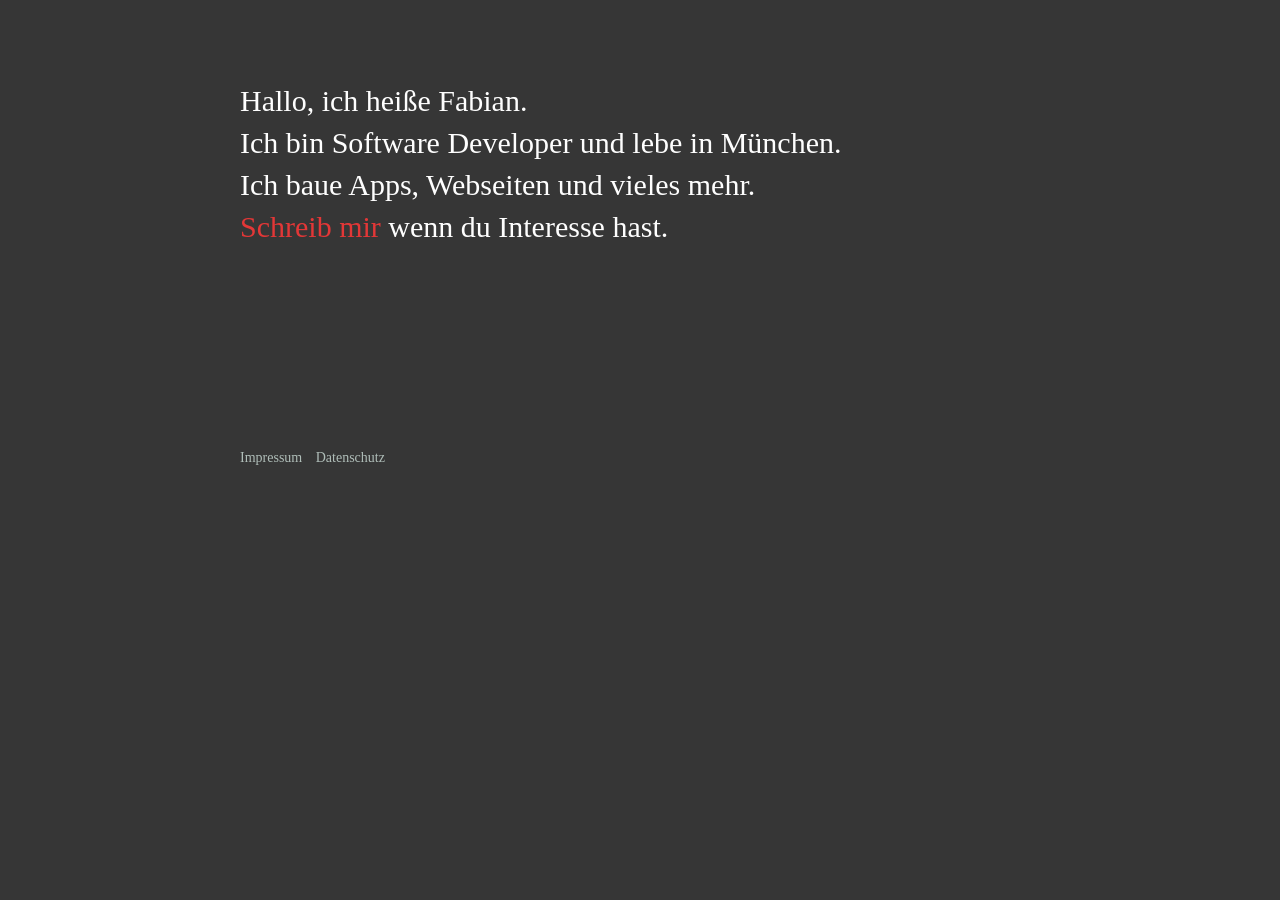
<file: index.html>
<!DOCTYPE html>
<html>
<head>
    <title>fabian-hartmann.de</title>
    <meta charset="utf-8" />
    <meta name="viewport" content="width=device-width, initial-scale=1">

    <link rel="stylesheet" href="css/style.css" />
    <script type="text/javascript" src="js/jquery-3.5.1.min.js"></script>
</head>

<body>

    <div class="content">
        <div class="about">
            Hallo, ich heiße Fabian.<br />
            Ich bin Software Developer und lebe in München.<br />
            Ich baue Apps, Webseiten und vieles mehr.<br />
            <a href="" id="mailme">Schreib mir</a> wenn du Interesse hast.
        </div>

        <div class="links">
            <a href="impressum.html">Impressum</a>
            <a href="datenschutz.html">Datenschutz</a>
        </div>
    </div>

    <script type="text/javascript">
        $(document).ready(function() {
            $('#mailme').off('click').click(function() {
                var user = 'hallo+website';
                var domain = 'fabian-hartmann.de';
                var locationstr = 'mailto:' + user + '@' + domain;
                window.location = locationstr;
                
                return false;
            });
        });
    </script>

</body>
</html>
</file>
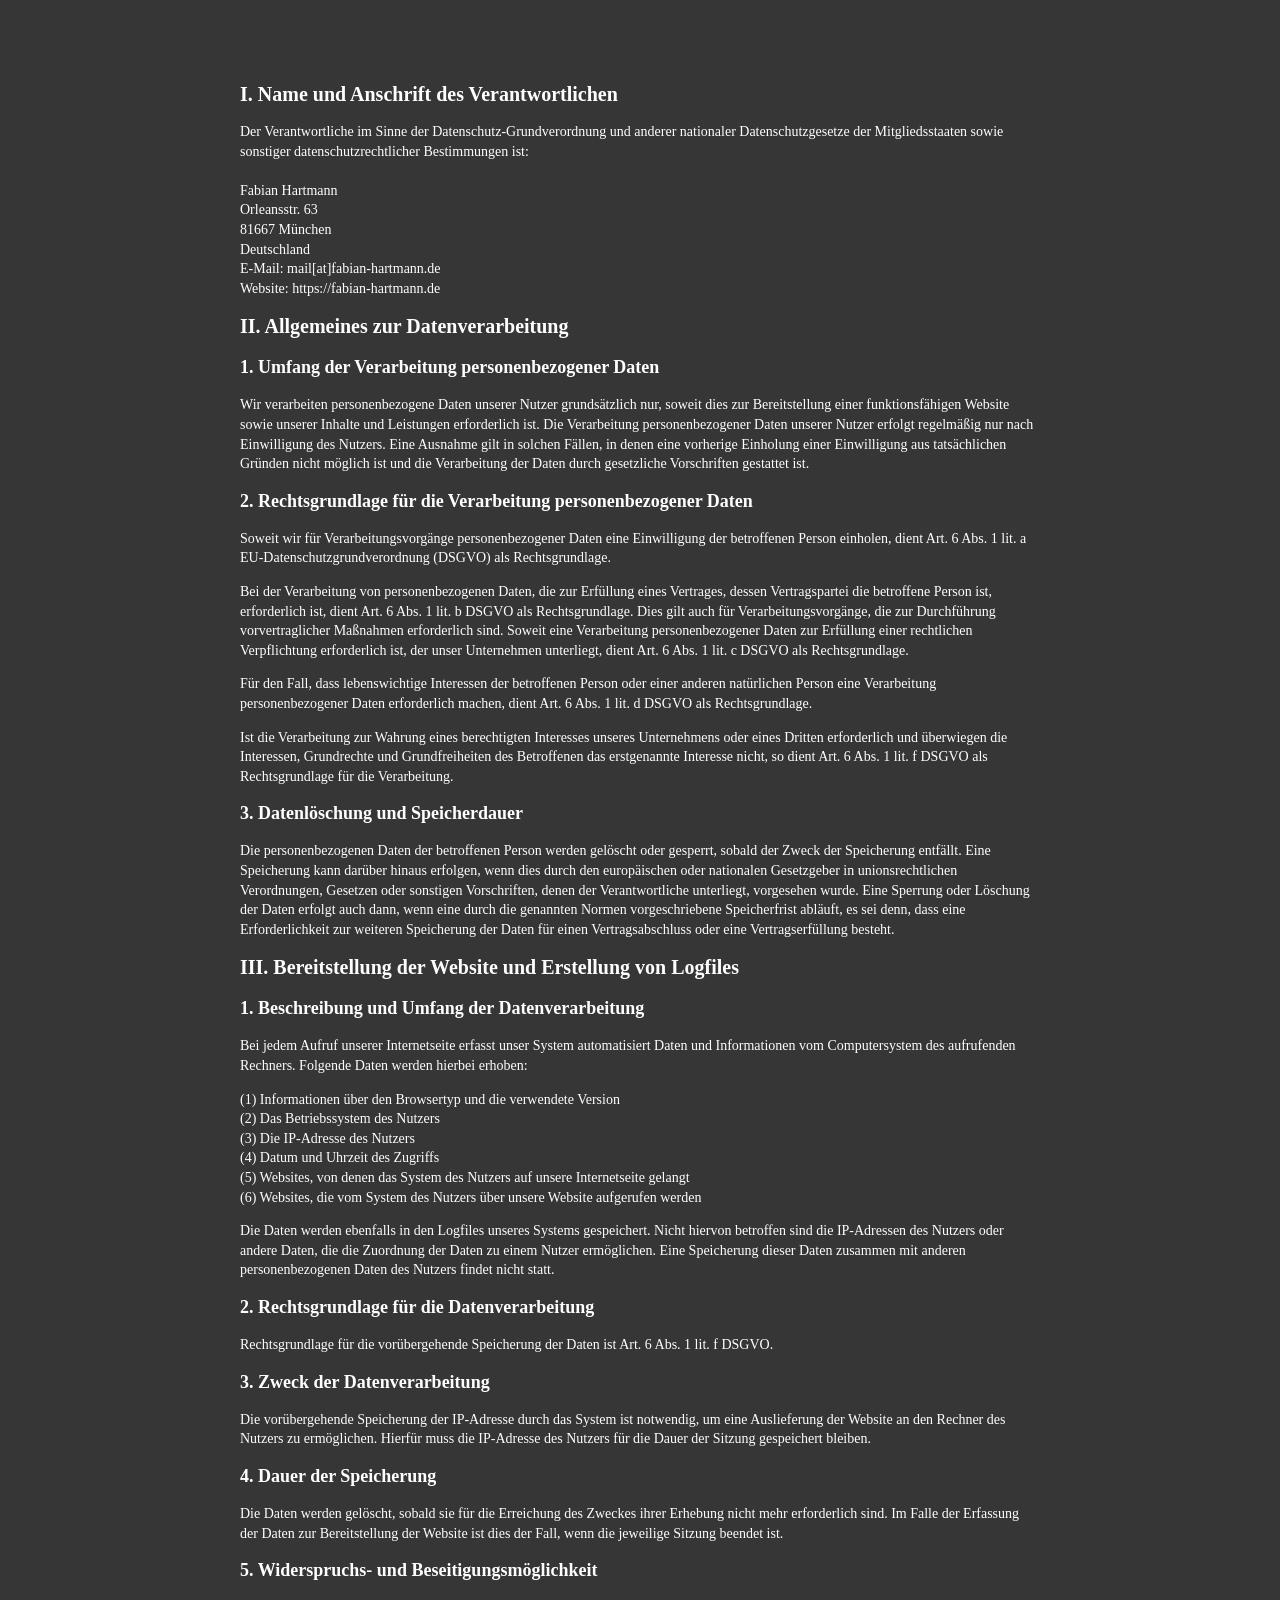
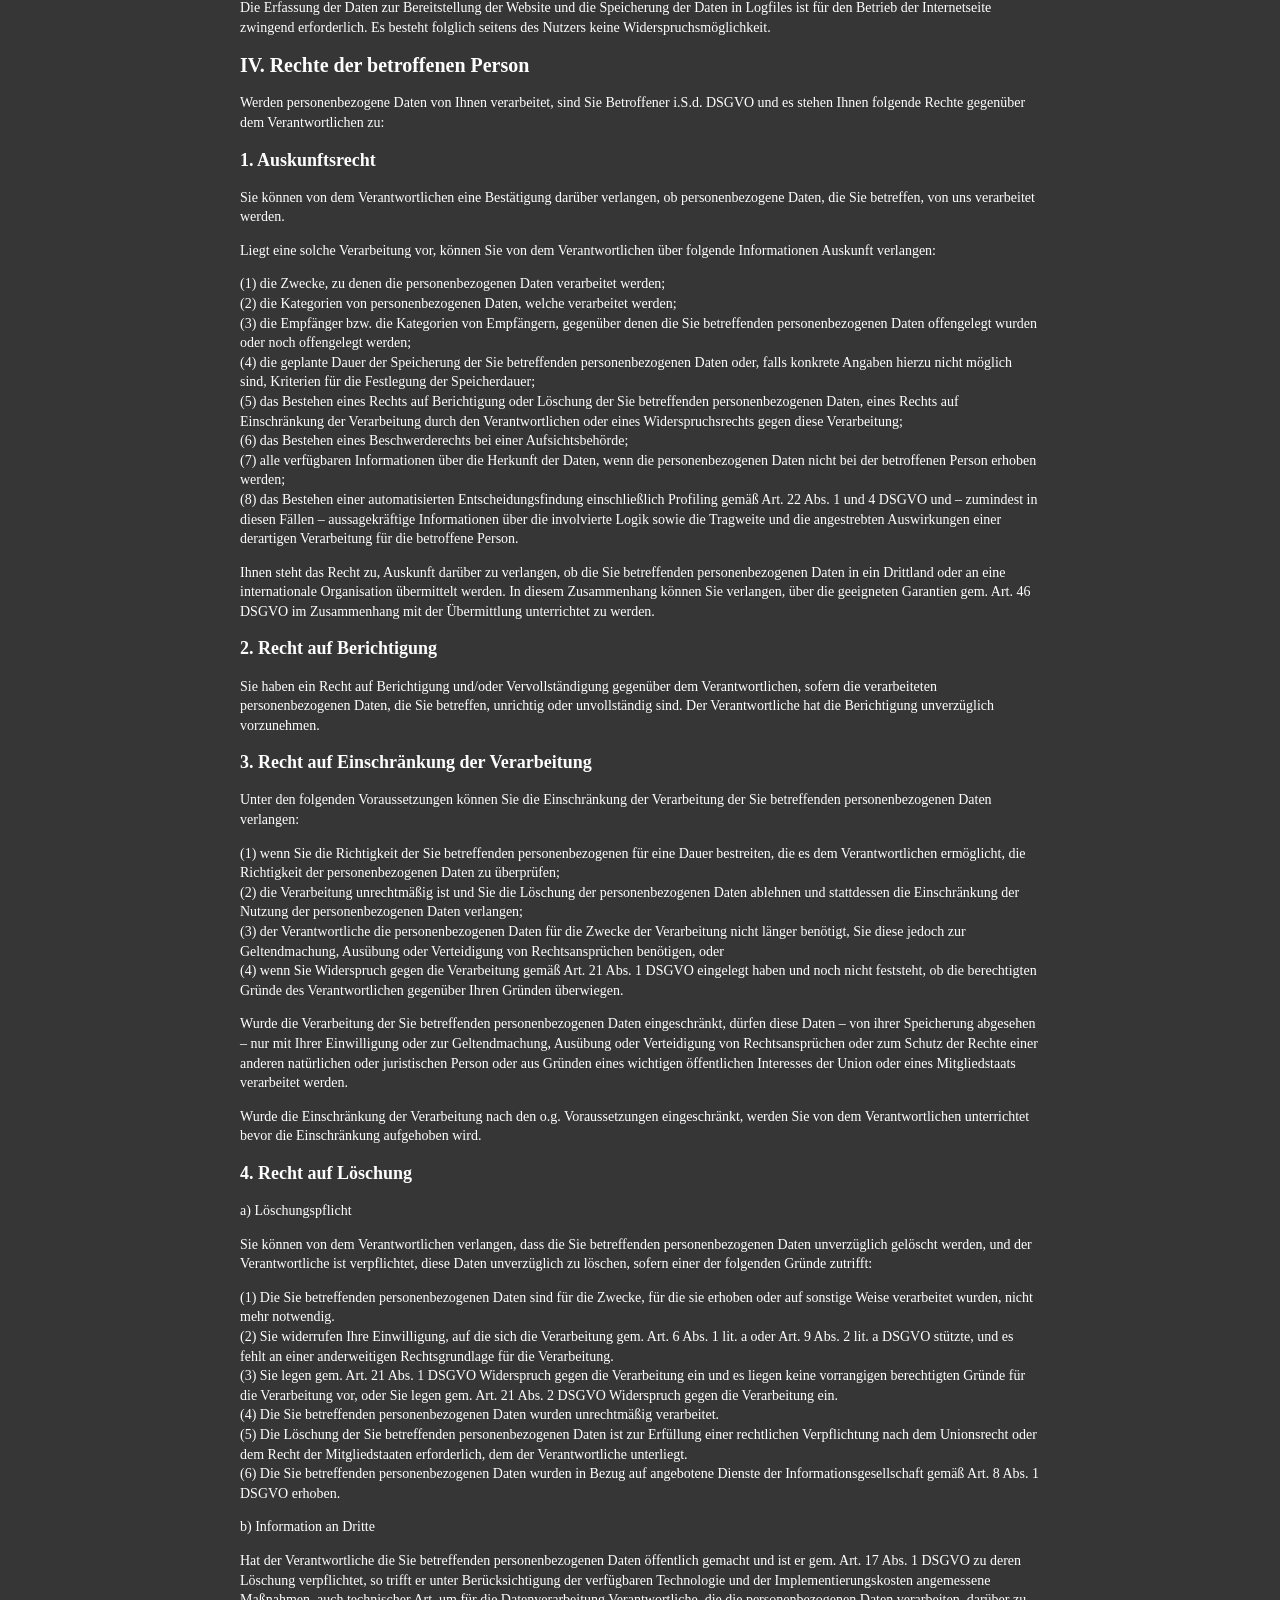
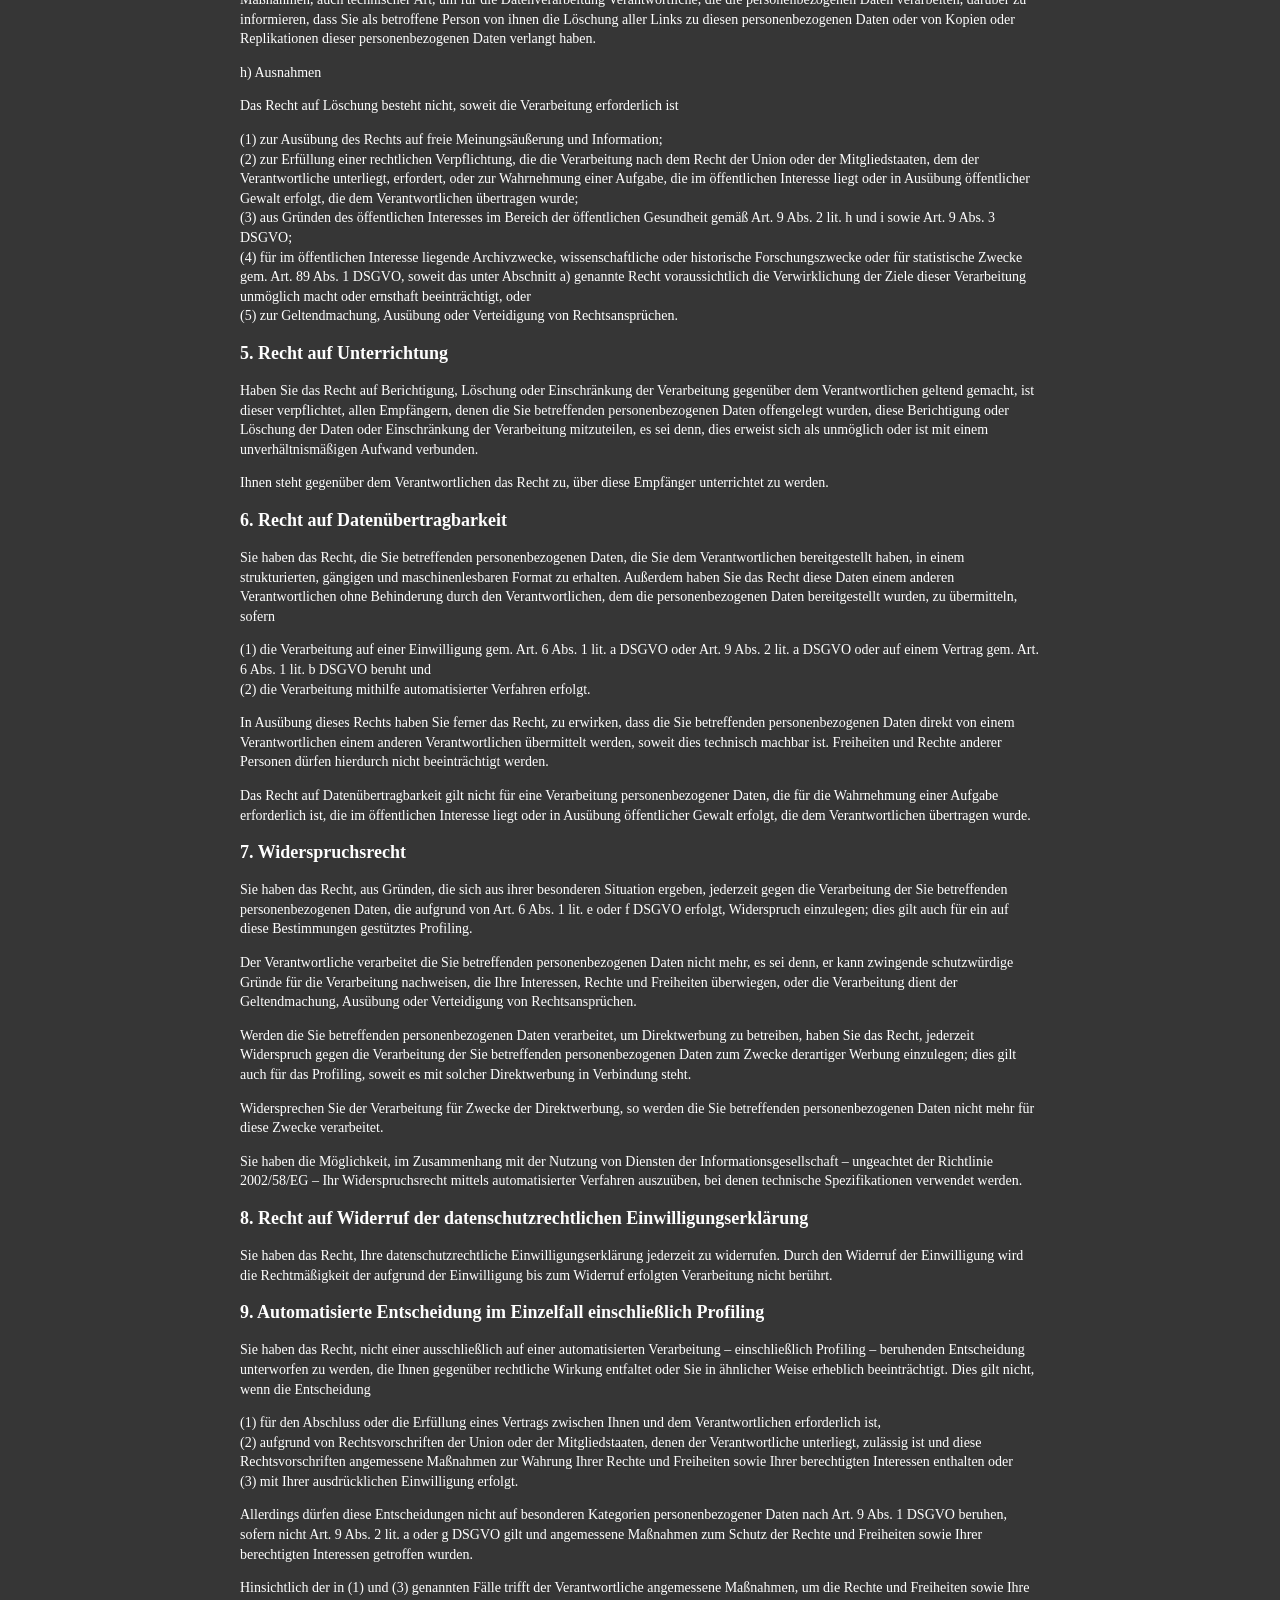
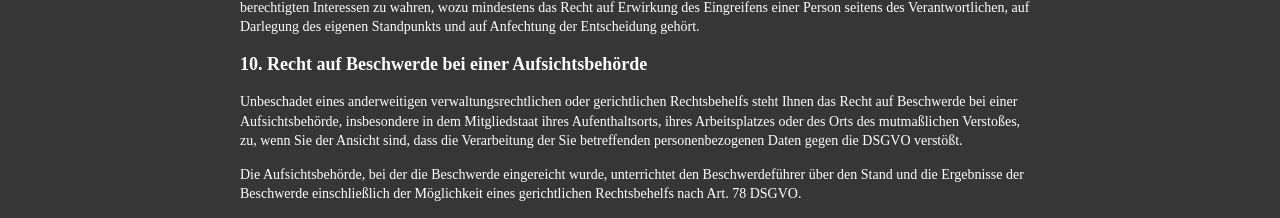
<file: datenschutz.html>
<!DOCTYPE html>
<html>
<head>
    <title>fabian-hartmann.de - Impressum</title>
    <meta charset="utf-8" />
    <meta name="viewport" content="width=device-width, initial-scale=1">

    <link rel="stylesheet" href="css/style.css" />
</head>

<body>

    <div class="content">
        <h1>I. Name und Anschrift des Verantwortlichen</h1>

        <p>Der Verantwortliche im Sinne der Datenschutz-Grundverordnung und anderer nationaler
        Datenschutzgesetze der Mitgliedsstaaten sowie sonstiger datenschutzrechtlicher Bestimmungen ist:<br />
        <br />
        Fabian Hartmann<br />
        Orleansstr. 63<br />
        81667 München<br />
        Deutschland<br />
        E-Mail: mail[at]fabian-hartmann.de<br />
        Website: https://fabian-hartmann.de<br />
        </p>

        <h1>II. Allgemeines zur Datenverarbeitung</h1>
        <h2>1. Umfang der Verarbeitung personenbezogener Daten</h2>
        <p>Wir verarbeiten personenbezogene Daten unserer Nutzer grundsätzlich nur, soweit dies zur Bereitstellung 
        einer funktionsfähigen Website sowie unserer Inhalte und Leistungen erforderlich ist. Die Verarbeitung 
        personenbezogener Daten unserer Nutzer erfolgt regelmäßig nur nach Einwilligung des Nutzers.
        Eine Ausnahme gilt in solchen Fällen, in denen eine vorherige Einholung einer Einwilligung aus 
        tatsächlichen Gründen nicht möglich ist und die Verarbeitung der Daten durch gesetzliche Vorschriften
        gestattet ist.</p>

        <h2>2. Rechtsgrundlage für die Verarbeitung personenbezogener Daten</h2>
        <p>Soweit wir für Verarbeitungsvorgänge personenbezogener Daten eine Einwilligung der betroffenen Person
        einholen, dient Art. 6 Abs. 1 lit. a EU-Datenschutzgrundverordnung (DSGVO) als Rechtsgrundlage.</p>

        <p>Bei der Verarbeitung von personenbezogenen Daten, die zur Erfüllung eines Vertrages, dessen
        Vertragspartei die betroffene Person ist, erforderlich ist, dient Art. 6 Abs. 1 lit. b DSGVO
        als Rechtsgrundlage. Dies gilt auch für Verarbeitungsvorgänge, die zur Durchführung vorvertraglicher
        Maßnahmen erforderlich sind. Soweit eine Verarbeitung personenbezogener Daten zur Erfüllung einer
        rechtlichen Verpflichtung erforderlich ist, der unser Unternehmen unterliegt,
        dient Art. 6 Abs. 1 lit. c DSGVO als Rechtsgrundlage.</p>

        <p>Für den Fall, dass lebenswichtige Interessen der betroffenen Person oder einer anderen
        natürlichen Person eine Verarbeitung personenbezogener Daten erforderlich machen, dient
        Art. 6 Abs. 1 lit. d DSGVO als Rechtsgrundlage.</p>

        <p>Ist die Verarbeitung zur Wahrung eines berechtigten Interesses unseres Unternehmens oder eines
        Dritten erforderlich und überwiegen die Interessen, Grundrechte und Grundfreiheiten des Betroffenen
        das erstgenannte Interesse nicht, so dient Art. 6 Abs. 1 lit. f DSGVO als Rechtsgrundlage für die
        Verarbeitung.</p>

        <h2>3. Datenlöschung und Speicherdauer</h2>
        <p>Die personenbezogenen Daten der betroffenen Person werden gelöscht oder gesperrt, sobald der Zweck
        der Speicherung entfällt. Eine Speicherung kann darüber hinaus erfolgen, wenn dies durch den
        europäischen oder nationalen Gesetzgeber in unionsrechtlichen Verordnungen, Gesetzen oder sonstigen
        Vorschriften, denen der Verantwortliche unterliegt, vorgesehen wurde. Eine Sperrung oder Löschung
        der Daten erfolgt auch dann, wenn eine durch die genannten Normen vorgeschriebene Speicherfrist
        abläuft, es sei denn, dass eine Erforderlichkeit zur weiteren Speicherung der Daten für einen
        Vertragsabschluss oder eine Vertragserfüllung besteht.</p>

        <h1>III. Bereitstellung der Website und Erstellung von Logfiles</h1>
        <h2>1. Beschreibung und Umfang der Datenverarbeitung</h2>
        <p>Bei jedem Aufruf unserer Internetseite erfasst unser System automatisiert Daten und Informationen
        vom Computersystem des aufrufenden Rechners. Folgende Daten werden hierbei erhoben:</p>

        <p>
        (1) Informationen über den Browsertyp und die verwendete Version<br />
        (2) Das Betriebssystem des Nutzers<br />
        (3) Die IP-Adresse des Nutzers<br />
        (4) Datum und Uhrzeit des Zugriffs<br />
        (5) Websites, von denen das System des Nutzers auf unsere Internetseite gelangt<br />
        (6) Websites, die vom System des Nutzers über unsere Website aufgerufen werden<br />
        </p>

        <p>Die Daten werden ebenfalls in den Logfiles unseres Systems gespeichert. Nicht hiervon betroffen
        sind die IP-Adressen des Nutzers oder andere Daten, die die Zuordnung der Daten zu einem Nutzer
        ermöglichen. Eine Speicherung dieser Daten zusammen mit anderen personenbezogenen Daten des Nutzers
        findet nicht statt.</p>

        <h2>2. Rechtsgrundlage für die Datenverarbeitung</h2>
        <p>Rechtsgrundlage für die vorübergehende Speicherung der Daten ist Art. 6 Abs. 1 lit. f DSGVO.</p>

        <h2>3. Zweck der Datenverarbeitung</h2>
        <p>Die vorübergehende Speicherung der IP-Adresse durch das System ist notwendig, um eine Auslieferung
        der Website an den Rechner des Nutzers zu ermöglichen. Hierfür muss die IP-Adresse des Nutzers für die
        Dauer der Sitzung gespeichert bleiben.</p>

        <h2>4. Dauer der Speicherung</h2>
        <p>Die Daten werden gelöscht, sobald sie für die Erreichung des Zweckes ihrer Erhebung nicht mehr
        erforderlich sind. Im Falle der Erfassung der Daten zur Bereitstellung der Website ist dies der Fall,
        wenn die jeweilige Sitzung beendet ist.</p>

        <h2>5. Widerspruchs- und Beseitigungsmöglichkeit</h2>
        <p>Die Erfassung der Daten zur Bereitstellung der Website und die Speicherung der Daten in Logfiles ist
        für den Betrieb der Internetseite zwingend erforderlich. Es besteht folglich seitens des Nutzers keine 
        Widerspruchsmöglichkeit.</p>

        <h1>IV. Rechte der betroffenen Person</h1>

        <p>Werden personenbezogene Daten von Ihnen verarbeitet, sind Sie Betroffener i.S.d. DSGVO und
        es stehen Ihnen folgende Rechte gegenüber dem Verantwortlichen zu:</p>

        <h2>1. Auskunftsrecht</h2>
        <p>Sie können von dem Verantwortlichen eine Bestätigung darüber verlangen, ob personenbezogene Daten,
        die Sie betreffen, von uns verarbeitet werden.</p>

        <p>Liegt eine solche Verarbeitung vor, können Sie von dem Verantwortlichen über folgende Informationen Auskunft verlangen:</p>
        <p>
        (1) die Zwecke, zu denen die personenbezogenen Daten verarbeitet werden;<br />
        (2) die Kategorien von personenbezogenen Daten, welche verarbeitet werden;<br />
        (3) die Empfänger bzw. die Kategorien von Empfängern, gegenüber denen die Sie
        betreffenden personenbezogenen Daten offengelegt wurden oder noch offengelegt werden;<br />
        (4) die geplante Dauer der Speicherung der Sie betreffenden personenbezogenen Daten oder,
        falls konkrete Angaben hierzu nicht möglich sind, Kriterien für die Festlegung der Speicherdauer;<br />
        (5) das Bestehen eines Rechts auf Berichtigung oder Löschung der Sie betreffenden personenbezogenen
        Daten, eines Rechts auf Einschränkung der Verarbeitung durch den Verantwortlichen oder
        eines Widerspruchsrechts gegen diese Verarbeitung;<br />
        (6) das Bestehen eines Beschwerderechts bei einer Aufsichtsbehörde;<br />
        (7) alle verfügbaren Informationen über die Herkunft der Daten, wenn die personenbezogenen Daten nicht
        bei der betroffenen Person erhoben werden;<br />
        (8) das Bestehen einer automatisierten Entscheidungsfindung einschließlich Profiling
        gemäß Art. 22 Abs. 1 und 4 DSGVO und – zumindest in diesen Fällen – aussagekräftige Informationen
        über die involvierte Logik sowie die Tragweite und die angestrebten Auswirkungen einer derartigen Verarbeitung
        für die betroffene Person.<br />
        </p>

        <p>Ihnen steht das Recht zu, Auskunft darüber zu verlangen, ob die Sie betreffenden personenbezogenen
        Daten in ein Drittland oder an eine internationale Organisation übermittelt werden. In diesem
        Zusammenhang können Sie verlangen, über die geeigneten Garantien gem. Art. 46 DSGVO im Zusammenhang
        mit der Übermittlung unterrichtet zu werden.</p>

        <h2>2. Recht auf Berichtigung</h2>
        <p>Sie haben ein Recht auf Berichtigung und/oder Vervollständigung gegenüber dem Verantwortlichen,
        sofern die verarbeiteten personenbezogenen Daten, die Sie betreffen, unrichtig oder unvollständig sind.
        Der Verantwortliche hat die Berichtigung unverzüglich vorzunehmen.</p>

        <h2>3. Recht auf Einschränkung der Verarbeitung</h2>
        <p>Unter den folgenden Voraussetzungen können Sie die Einschränkung der Verarbeitung der Sie
        betreffenden personenbezogenen Daten verlangen:</p>
        <p>
        (1) wenn Sie die Richtigkeit der Sie betreffenden personenbezogenen für eine Dauer bestreiten, die es dem
        Verantwortlichen ermöglicht, die Richtigkeit der personenbezogenen Daten zu überprüfen;<br />
        (2) die Verarbeitung unrechtmäßig ist und Sie die Löschung der personenbezogenen Daten ablehnen
        und stattdessen die Einschränkung der Nutzung der personenbezogenen Daten verlangen;<br />
        (3) der Verantwortliche die personenbezogenen Daten für die Zwecke der Verarbeitung nicht länger benötigt,
        Sie diese jedoch zur Geltendmachung, Ausübung oder Verteidigung von Rechtsansprüchen benötigen, oder<br />
        (4) wenn Sie Widerspruch gegen die Verarbeitung gemäß Art. 21 Abs. 1 DSGVO eingelegt haben und noch nicht feststeht,
        ob die berechtigten Gründe des Verantwortlichen gegenüber Ihren Gründen überwiegen.<br />
        </p>

        <p>Wurde die Verarbeitung der Sie betreffenden personenbezogenen Daten eingeschränkt, dürfen diese
        Daten – von ihrer Speicherung abgesehen – nur mit Ihrer Einwilligung oder zur Geltendmachung, Ausübung oder
        Verteidigung von Rechtsansprüchen oder zum Schutz der Rechte einer anderen natürlichen oder juristischen
        Person oder aus Gründen eines wichtigen öffentlichen Interesses der Union oder eines Mitgliedstaats
        verarbeitet werden.</p>

        <p>Wurde die Einschränkung der Verarbeitung nach den o.g. Voraussetzungen eingeschränkt, werden Sie von dem
        Verantwortlichen unterrichtet bevor die Einschränkung aufgehoben wird.</p>

        <h2>4. Recht auf Löschung</h2>

        <p>a) Löschungspflicht</p>

        <p>Sie können von dem Verantwortlichen verlangen, dass die Sie betreffenden personenbezogenen Daten unverzüglich gelöscht werden,
        und der Verantwortliche ist verpflichtet, diese Daten unverzüglich zu löschen, sofern einer der folgenden Gründe zutrifft:</p>

        <p>
        (1) Die Sie betreffenden personenbezogenen Daten sind für die Zwecke, für die sie erhoben oder auf sonstige Weise verarbeitet wurden,
        nicht mehr notwendig.<br />
        (2) Sie widerrufen Ihre Einwilligung, auf die sich die Verarbeitung gem. Art. 6 Abs. 1 lit. a oder Art. 9 Abs. 2 lit. a DSGVO stützte,
        und es fehlt an einer anderweitigen Rechtsgrundlage für die Verarbeitung.<br />
        (3) Sie legen gem. Art. 21 Abs. 1 DSGVO Widerspruch gegen die Verarbeitung ein und es liegen keine vorrangigen berechtigten Gründe für
        die Verarbeitung vor, oder Sie legen gem. Art. 21 Abs. 2 DSGVO Widerspruch gegen die Verarbeitung ein.<br />
        (4) Die Sie betreffenden personenbezogenen Daten wurden unrechtmäßig verarbeitet.<br />
        (5) Die Löschung der Sie betreffenden personenbezogenen Daten ist zur Erfüllung einer rechtlichen Verpflichtung nach dem Unionsrecht
        oder dem Recht der Mitgliedstaaten erforderlich, dem der Verantwortliche unterliegt.<br />
        (6) Die Sie betreffenden personenbezogenen Daten wurden in Bezug auf angebotene Dienste der Informationsgesellschaft
        gemäß Art. 8 Abs. 1 DSGVO erhoben.<br />
        </p>

        <p>b) Information an Dritte</p>
        <p>Hat der Verantwortliche die Sie betreffenden personenbezogenen Daten öffentlich gemacht und ist er gem. Art. 17 Abs. 1 DSGVO
        zu deren Löschung verpflichtet, so trifft er unter Berücksichtigung der verfügbaren Technologie und der Implementierungskosten
        angemessene Maßnahmen, auch technischer Art, um für die Datenverarbeitung Verantwortliche, die die personenbezogenen Daten verarbeiten,
        darüber zu informieren, dass Sie als betroffene Person von ihnen die Löschung aller Links zu diesen personenbezogenen Daten oder
        von Kopien oder Replikationen dieser personenbezogenen Daten verlangt haben.</p>

        <p>h) Ausnahmen</p>
        <p>Das Recht auf Löschung besteht nicht, soweit die Verarbeitung erforderlich ist</p>
        <p>
        (1) zur Ausübung des Rechts auf freie Meinungsäußerung und Information;<br />
        (2) zur Erfüllung einer rechtlichen Verpflichtung, die die Verarbeitung nach dem Recht der Union oder der Mitgliedstaaten,
        dem der Verantwortliche unterliegt, erfordert, oder zur Wahrnehmung einer Aufgabe, die im öffentlichen Interesse liegt oder
        in Ausübung öffentlicher Gewalt erfolgt, die dem Verantwortlichen übertragen wurde;<br />
        (3) aus Gründen des öffentlichen Interesses im Bereich der öffentlichen Gesundheit gemäß Art. 9 Abs. 2 lit. h und i
        sowie Art. 9 Abs. 3 DSGVO;<br />
        (4) für im öffentlichen Interesse liegende Archivzwecke, wissenschaftliche oder historische Forschungszwecke oder für
        statistische Zwecke gem. Art. 89 Abs. 1 DSGVO, soweit das unter Abschnitt a) genannte Recht voraussichtlich die
        Verwirklichung der Ziele dieser Verarbeitung unmöglich macht oder ernsthaft beeinträchtigt, oder<br />
        (5) zur Geltendmachung, Ausübung oder Verteidigung von Rechtsansprüchen.<br />
        </p>

        <h2>5. Recht auf Unterrichtung</h2>
        <p>Haben Sie das Recht auf Berichtigung, Löschung oder Einschränkung der Verarbeitung gegenüber dem Verantwortlichen geltend
        gemacht, ist dieser verpflichtet, allen Empfängern, denen die Sie betreffenden personenbezogenen Daten offengelegt wurden,
        diese Berichtigung oder Löschung der Daten oder Einschränkung der Verarbeitung mitzuteilen, es sei denn, dies erweist sich als
        unmöglich oder ist mit einem unverhältnismäßigen Aufwand verbunden.</p>

        <p>Ihnen steht gegenüber dem Verantwortlichen das Recht zu,
        über diese Empfänger unterrichtet zu werden.</p>

        <h2>6. Recht auf Datenübertragbarkeit</h2>
        <p>Sie haben das Recht, die Sie betreffenden personenbezogenen Daten, die Sie dem Verantwortlichen bereitgestellt haben,
        in einem strukturierten, gängigen und maschinenlesbaren Format zu erhalten. Außerdem haben Sie das Recht diese Daten einem
        anderen Verantwortlichen ohne Behinderung durch den Verantwortlichen, dem die personenbezogenen Daten bereitgestellt wurden,
        zu übermitteln, sofern</p>
        <p>
        (1) die Verarbeitung auf einer Einwilligung gem. Art. 6 Abs. 1 lit. a DSGVO oder Art. 9 Abs. 2 lit. a DSGVO oder auf
        einem Vertrag gem. Art. 6 Abs. 1 lit. b DSGVO beruht und<br />
        (2) die Verarbeitung mithilfe automatisierter Verfahren erfolgt.<br />
        </p>

        <p>In Ausübung dieses Rechts haben Sie ferner das Recht, zu erwirken, dass die Sie betreffenden personenbezogenen Daten direkt
        von einem Verantwortlichen einem anderen Verantwortlichen übermittelt werden, soweit dies technisch machbar ist.
        Freiheiten und Rechte anderer Personen dürfen hierdurch nicht beeinträchtigt werden.</p>

        <p>Das Recht auf Datenübertragbarkeit gilt nicht für eine Verarbeitung personenbezogener Daten, die für die Wahrnehmung
        einer Aufgabe erforderlich ist, die im öffentlichen Interesse liegt oder in Ausübung öffentlicher Gewalt erfolgt,
        die dem Verantwortlichen übertragen wurde.</p>

        <h2>7. Widerspruchsrecht</h2>
        <p>Sie haben das Recht, aus Gründen, die sich aus ihrer besonderen Situation ergeben, jederzeit gegen die Verarbeitung der
        Sie betreffenden personenbezogenen Daten, die aufgrund von Art. 6 Abs. 1 lit. e oder f DSGVO erfolgt, Widerspruch einzulegen;
        dies gilt auch für ein auf diese Bestimmungen gestütztes Profiling.</p>

        <p>Der Verantwortliche verarbeitet die Sie betreffenden personenbezogenen Daten nicht mehr, es sei denn, er kann
        zwingende schutzwürdige Gründe für die Verarbeitung nachweisen, die Ihre Interessen, Rechte und Freiheiten überwiegen, oder
        die Verarbeitung dient der Geltendmachung, Ausübung oder Verteidigung von Rechtsansprüchen.</p>

        <p>Werden die Sie betreffenden personenbezogenen Daten verarbeitet, um Direktwerbung zu betreiben, haben Sie das Recht,
        jederzeit Widerspruch gegen die Verarbeitung der Sie betreffenden personenbezogenen Daten zum Zwecke derartiger Werbung einzulegen;
        dies gilt auch für das Profiling, soweit es mit solcher Direktwerbung in Verbindung steht.</p>
        <p>Widersprechen Sie der Verarbeitung für Zwecke der Direktwerbung, so werden die Sie betreffenden personenbezogenen Daten
        nicht mehr für diese Zwecke verarbeitet.</p>
        <p>Sie haben die Möglichkeit, im Zusammenhang mit der Nutzung von Diensten der Informationsgesellschaft – ungeachtet
        der Richtlinie 2002/58/EG – Ihr Widerspruchsrecht mittels automatisierter Verfahren auszuüben, bei denen technische Spezifikationen
        verwendet werden.</p>

        <h2>8. Recht auf Widerruf der datenschutzrechtlichen Einwilligungserklärung</h2>
        <p>Sie haben das Recht, Ihre datenschutzrechtliche Einwilligungserklärung jederzeit zu widerrufen. Durch den Widerruf der Einwilligung wird
        die Rechtmäßigkeit der aufgrund der Einwilligung bis zum Widerruf erfolgten Verarbeitung nicht berührt.</p>

        <h2>9. Automatisierte Entscheidung im Einzelfall einschließlich Profiling</h2>
        <p>Sie haben das Recht, nicht einer ausschließlich auf einer automatisierten Verarbeitung – einschließlich Profiling –
        beruhenden Entscheidung unterworfen zu werden, die Ihnen gegenüber rechtliche Wirkung entfaltet oder Sie in ähnlicher Weise erheblich
        beeinträchtigt. Dies gilt nicht, wenn die Entscheidung</p>

        <p>
        (1) für den Abschluss oder die Erfüllung eines Vertrags zwischen Ihnen und dem Verantwortlichen erforderlich ist,<br />
        (2) aufgrund von Rechtsvorschriften der Union oder der Mitgliedstaaten, denen der Verantwortliche unterliegt, zulässig ist und diese
        Rechtsvorschriften angemessene Maßnahmen zur Wahrung Ihrer Rechte und Freiheiten sowie Ihrer berechtigten Interessen enthalten oder<br />
        (3) mit Ihrer ausdrücklichen Einwilligung erfolgt.<br />
        </p>

        <p>Allerdings dürfen diese Entscheidungen nicht auf besonderen Kategorien personenbezogener Daten nach Art. 9 Abs. 1 DSGVO beruhen,
        sofern nicht Art. 9 Abs. 2 lit. a oder g DSGVO gilt und angemessene Maßnahmen zum Schutz der Rechte und Freiheiten sowie Ihrer
        berechtigten Interessen getroffen wurden.</p>
        <p>Hinsichtlich der in (1) und (3) genannten Fälle trifft der Verantwortliche angemessene Maßnahmen, um die Rechte und Freiheiten
        sowie Ihre berechtigten Interessen zu wahren, wozu mindestens das Recht auf Erwirkung des Eingreifens einer Person seitens des
        Verantwortlichen, auf Darlegung des eigenen Standpunkts und auf Anfechtung der Entscheidung gehört.</p>

        <h2>10. Recht auf Beschwerde bei einer Aufsichtsbehörde</h2>
        <p>Unbeschadet eines anderweitigen verwaltungsrechtlichen oder gerichtlichen Rechtsbehelfs steht Ihnen das Recht auf Beschwerde
        bei einer Aufsichtsbehörde, insbesondere in dem Mitgliedstaat ihres Aufenthaltsorts, ihres Arbeitsplatzes oder des Orts des mutmaßlichen
        Verstoßes, zu, wenn Sie der Ansicht sind, dass die Verarbeitung der Sie betreffenden personenbezogenen Daten gegen die DSGVO verstößt.</p>
        <p>Die Aufsichtsbehörde, bei der die Beschwerde eingereicht wurde, unterrichtet den Beschwerdeführer über den Stand und die Ergebnisse
        der Beschwerde einschließlich der Möglichkeit eines gerichtlichen Rechtsbehelfs nach Art. 78 DSGVO.</p>
    </div>

</body>
</html>
</file>
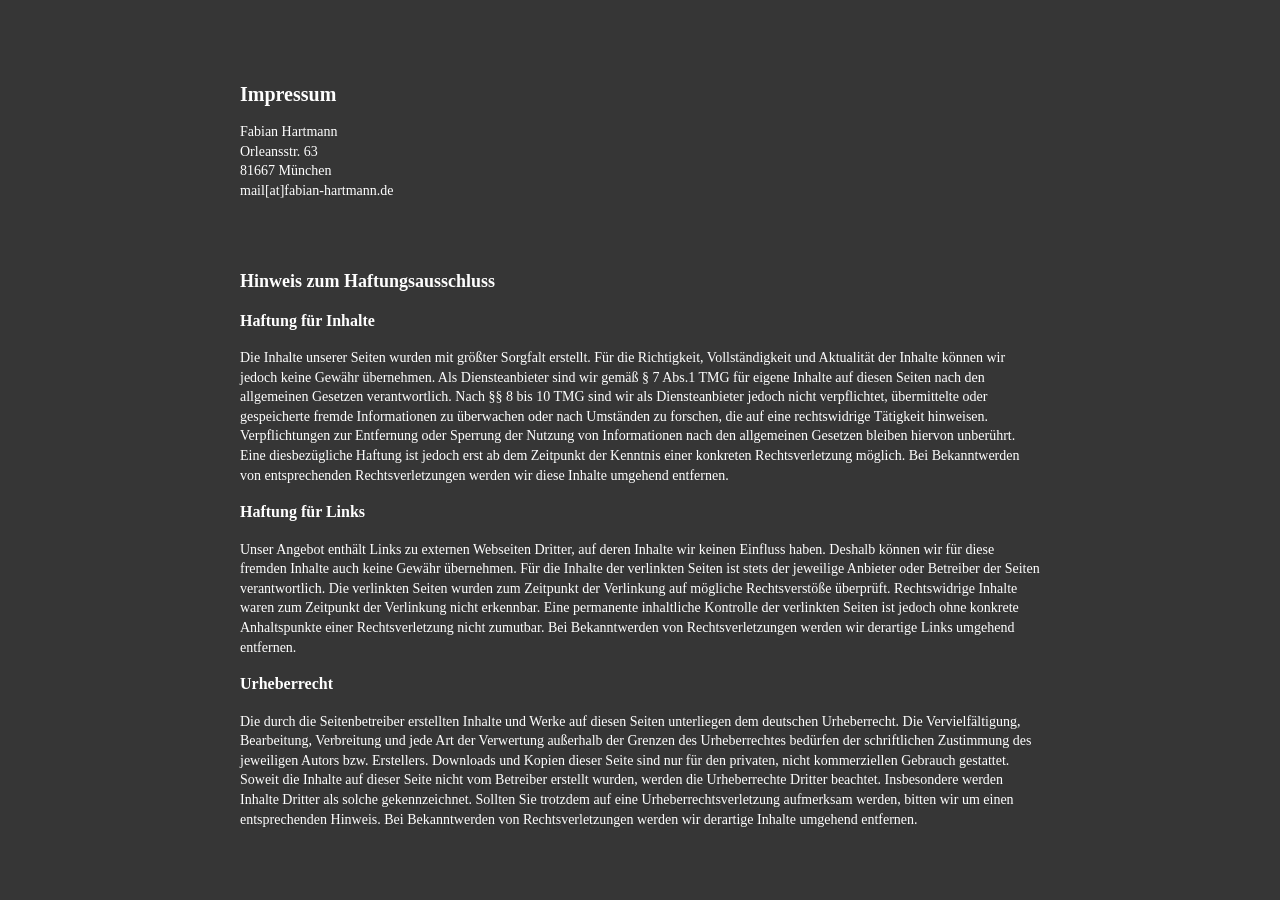
<file: impressum.html>
<!DOCTYPE html>
<html>

<head>
    <title>fabian-hartmann.de - Impressum</title>
    <meta charset="utf-8" />
    <meta name="viewport" content="width=device-width, initial-scale=1">
    <link rel="stylesheet" href="css/style.css" />
</head>

<body>
    <div class="content">
        <h1>Impressum</h1>
        <p>
            Fabian Hartmann<br />
            Orleansstr. 63<br />
            81667 München<br />
            mail[at]fabian-hartmann.de
        </p>
        <br />
        <br />

        <h2>Hinweis zum Haftungsausschluss</h2>
        <h3>Haftung für Inhalte</h3>
        <p>
            Die Inhalte unserer Seiten wurden mit größter Sorgfalt erstellt. Für die Richtigkeit, Vollständigkeit und Aktualität
            der Inhalte können wir jedoch keine Gewähr übernehmen. Als Diensteanbieter sind wir gemäß § 7 Abs.1 TMG für eigene
            Inhalte auf diesen Seiten nach den allgemeinen Gesetzen verantwortlich. Nach §§ 8 bis 10 TMG sind wir als Diensteanbieter
            jedoch nicht verpflichtet, übermittelte oder gespeicherte fremde Informationen zu überwachen oder nach Umständen zu forschen,
            die auf eine rechtswidrige Tätigkeit hinweisen. Verpflichtungen zur Entfernung oder Sperrung der Nutzung von Informationen
            nach den allgemeinen Gesetzen bleiben hiervon unberührt. Eine diesbezügliche Haftung ist jedoch erst ab dem Zeitpunkt der
            Kenntnis einer konkreten Rechtsverletzung möglich. Bei Bekanntwerden von entsprechenden Rechtsverletzungen werden wir
            diese Inhalte umgehend entfernen.
        </p>
        <h3>Haftung für Links</h3>
        <p>
            Unser Angebot enthält Links zu externen Webseiten Dritter, auf deren Inhalte wir keinen Einfluss haben. Deshalb können
            wir für diese fremden Inhalte auch keine Gewähr übernehmen. Für die Inhalte der verlinkten Seiten ist stets der jeweilige
            Anbieter oder Betreiber der Seiten verantwortlich. Die verlinkten Seiten wurden zum Zeitpunkt der Verlinkung auf mögliche
            Rechtsverstöße überprüft. Rechtswidrige Inhalte waren zum Zeitpunkt der Verlinkung nicht erkennbar. Eine permanente
            inhaltliche Kontrolle der verlinkten Seiten ist jedoch ohne konkrete Anhaltspunkte einer Rechtsverletzung nicht zumutbar.
            Bei Bekanntwerden von Rechtsverletzungen werden wir derartige Links umgehend entfernen.
        </p>
        <h3>Urheberrecht</h3>
        <p>
            Die durch die Seitenbetreiber erstellten Inhalte und Werke auf diesen Seiten unterliegen dem deutschen Urheberrecht.
            Die Vervielfältigung, Bearbeitung, Verbreitung und jede Art der Verwertung außerhalb der Grenzen des Urheberrechtes
            bedürfen der schriftlichen Zustimmung des jeweiligen Autors bzw. Erstellers. Downloads und Kopien dieser Seite sind
            nur für den privaten, nicht kommerziellen Gebrauch gestattet. Soweit die Inhalte auf dieser Seite nicht vom Betreiber
            erstellt wurden, werden die Urheberrechte Dritter beachtet. Insbesondere werden Inhalte Dritter als solche gekennzeichnet.
            Sollten Sie trotzdem auf eine Urheberrechtsverletzung aufmerksam werden, bitten wir um einen entsprechenden Hinweis.
            Bei Bekanntwerden von Rechtsverletzungen werden wir derartige Inhalte umgehend entfernen.
        </p>
    </div>
</body>

</html>
</file>
<file: css/style.css>
body {
	background: #363636;
	font-family: Georgia, "Times New Roman";
	font-size: 14px;
	color: #fefefe;
}

a {
	color:  #e33737;
	text-decoration: none;
}
a:hover {
	color: #df1212;
}
a.secondary {
	color: #40a3ff;
}
a.secondary:hover {
	color: #0272db;
}

h1 {
	font-size: 20px;
}
h2 {
	font-size: 18px;
}
h3 {
	font-size: 16px;
}

.content {
	max-width: 800px;
	margin: 80px auto 0;
	padding: 0 10px;
	line-height: 1.4;
}

.content .about {
	font-size: 30px;
}


.content .links {
	margin-top: 200px;
}

.content .links a {
	color: #afbdb8;
	margin-right: 10px;
}
.content .links a:hover {
	color: #6e6e6e;
}
</file>
